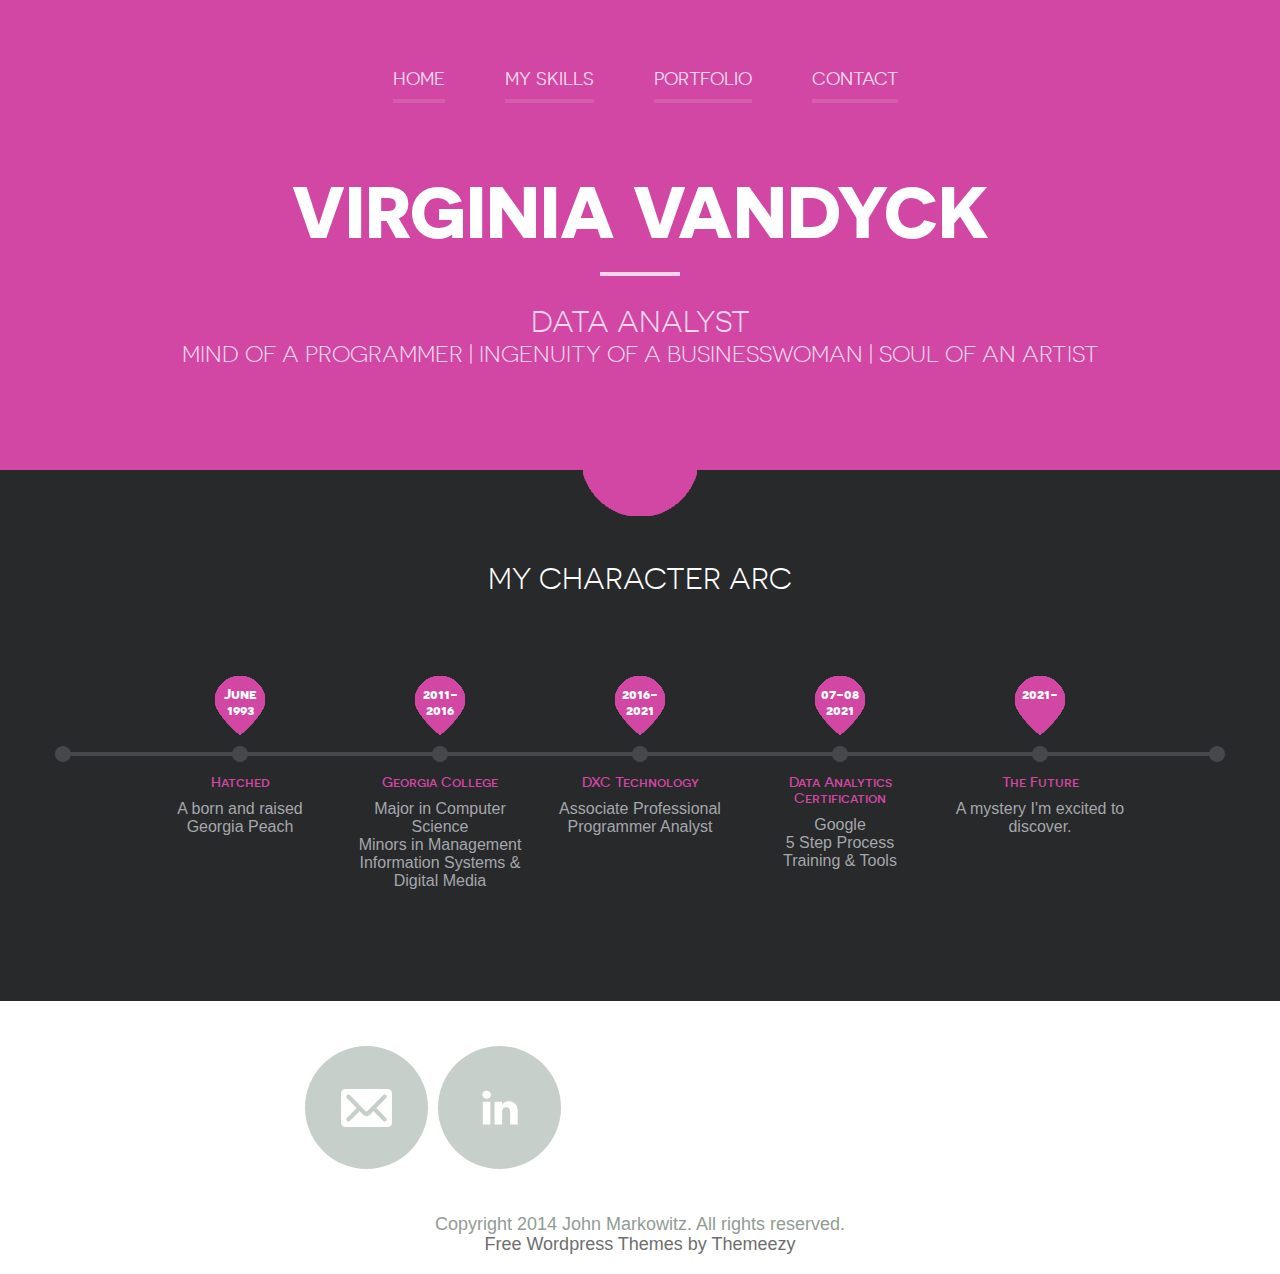
<file: index.html>
<!DOCTYPE html>
<!--[if lte IE 8]> <html class="oldie" lang="en"> <![endif]-->
<!--[if IE 9]> <html class="ie9" lang="en"> <![endif]-->
<!--[if gt IE 9]><!--> <html lang="en"> <!--<![endif]-->
<head>
	<meta charset="utf-8">
	<meta name="viewport" content="width=device-width, initial-scale=1, maximum-scale=1, minimum-scale=1, user-scalable=no">
	<meta http-equiv="X-UA-Compatible" content="IE=edge,chrome=1">
	<meta name="format-detection" content="telephone=no">
	<title>Virginia VanDyck</title>
	<link rel="stylesheet" href="js/fancybox/jquery.fancybox.css" type="text/css" media="screen" />
	<link rel="stylesheet" href="css/all.css" />
	<link rel="stylesheet" href="css/screen.css" />
	<!--[if lt IE 9]>
		<script src="http://html5shiv.googlecode.com/svn/trunk/html5.js"></script>
	<![endif]-->
</head>
<body>
	<div id="wrapper">
		<div class="wrapper-holder">
			<header id="header">
				<a class="menu_trigger" href="#">menu</a>
					<nav id="nav">
						<ul>
							<li><a class="active" href="index.html">Home</a></li>
							<li><a href="myskills.html">My skills</a></li>
							<li><a href="portfolio.html">Portfolio</a></li>
							<li><a href="contact.html">Contact</a></li>
						</ul>
					</nav>
				<h1 class="logo">Virginia VanDyck</h1>
				<h2 class="slogan">Data Analyst</br>
					<p style="font-size:23px">Mind of a programmer | Ingenuity of a businesswoman | Soul of an artist</p></h2>
			</header>
		</div>
		<div class="wrapper-holder grey">
			<section id="main">
				<h2>My Character Arc</h2>
				<div class="box_timeline_holder">
					<div class="box_timeline">
						<ul>
							<li>
								<div class="date">
									<span>June</br>1993</span>
								</div>
								<h3>Hatched</h3>
								<p>A born and raised Georgia Peach</p>
							</li>
							<li>
								<div class="date">
									<span>2011-</br>2016</span>
								</div>
								<h3>Georgia College</h3>
								<p>Major in Computer Science</br>Minors in Management Information Systems & Digital Media</p>
							</li>
							<li>
								<div class="date">
									<span>2016-</br>2021</span>
								</div>
								<h3>DXC Technology</h3>
								<p>Associate Professional Programmer Analyst</p>
							</li>
							<li>
								<div class="date">
									<span>07-08</br>2021</span>
								</div>
								<h3>Data Analytics Certification</h3>
								<p>Google</br>5 Step Process</br>Training & Tools</p>
							</li>
							<li>
								<div class="date">
									<span>2021-</span>
								</div>
								<h3>The Future</h3>
								<p>A mystery I'm excited to discover.</p>
							</li>
						</ul>
					</div>
				</div>
			</section>
		</div>
		<footer id="footer">
			<div class="footer-content">
				<ul class="social">
					<li class="email"><a href="mailto:vrvandyck42@gmail.com">Email</a></li>
					<li class="linkedin"><a href="https://www.linkedin.com/in/vrvandyck/">LinkedIn</a></li>
				</ul>
				<p class="copy">Copyright 2014 John Markowitz. All rights reserved.</p>
				<p class="copy"><a target="_blank" href="http://www.themezy.com">Free Wordpress Themes by Themeezy</a></p>
			</div>
		</footer>	
	</div>
	<script src="http://code.jquery.com/jquery-1.11.1.min.js"></script>
	<script src="js/isotope.pkgd.min.js"></script>
	<script src="js/cells-by-row.js"></script>
	<script type="text/javascript" src="js/fancybox/jquery.fancybox.pack.js"></script>
	<script type="text/javascript" src="js/main.js"></script>
</body>
</html>
</file>
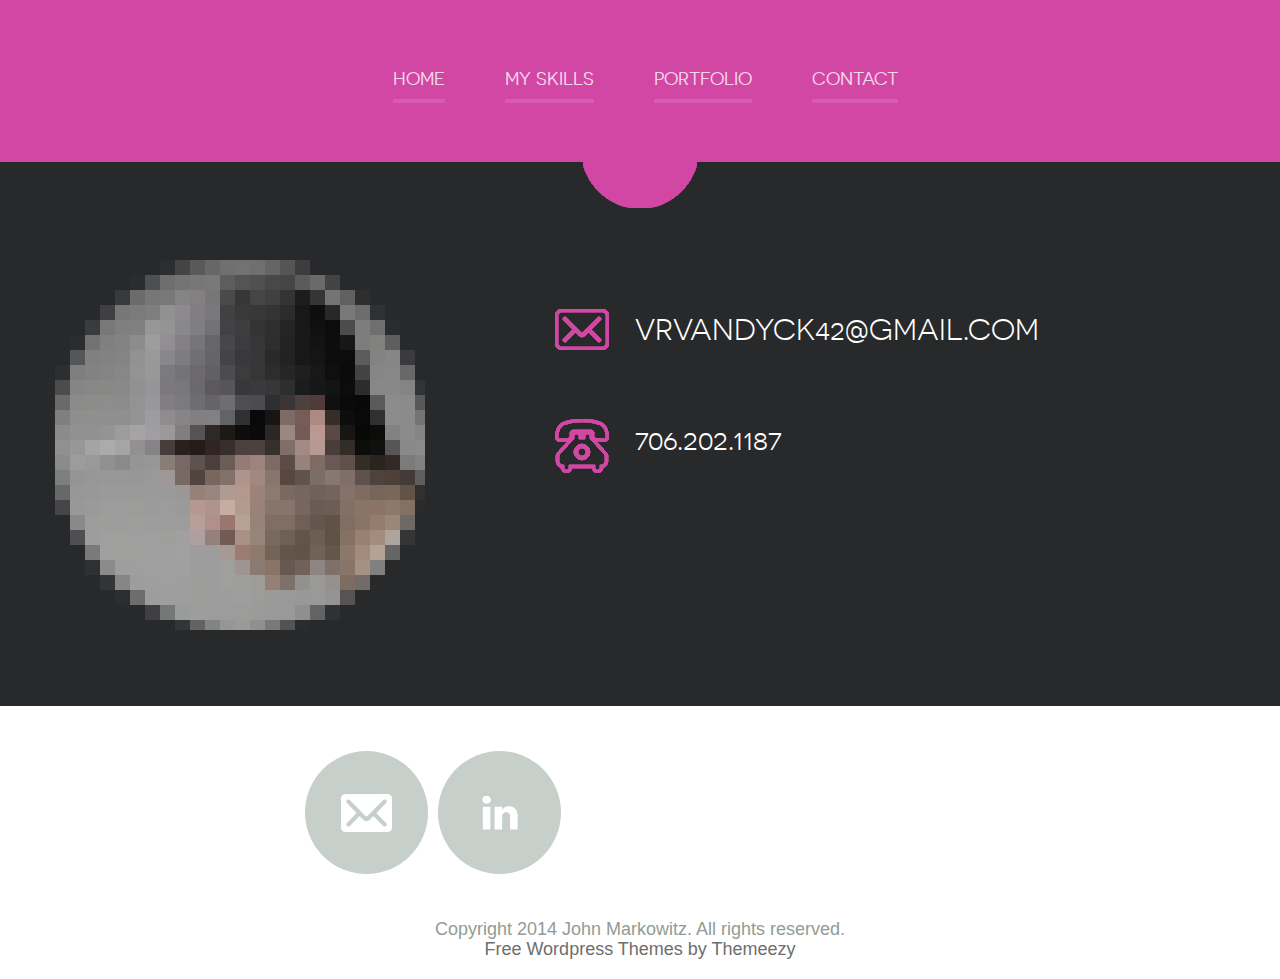
<file: contact.html>
<!DOCTYPE html>
<!--[if lte IE 8]> <html class="oldie" lang="en"> <![endif]-->
<!--[if IE 9]> <html class="ie9" lang="en"> <![endif]-->
<!--[if gt IE 9]><!--> <html lang="en"> <!--<![endif]-->
<head>
	<meta charset="utf-8">
	<meta name="viewport" content="width=device-width, initial-scale=1, maximum-scale=1, minimum-scale=1, user-scalable=no">
	<meta http-equiv="X-UA-Compatible" content="IE=edge,chrome=1">
	<meta name="format-detection" content="telephone=no">
	<title>Virginia VanDyck</title>
	<link rel="stylesheet" href="js/fancybox/jquery.fancybox.css" type="text/css" media="screen" />
	<link rel="stylesheet" href="css/all.css" />
	<link rel="stylesheet" href="css/screen.css" />
	<!--[if lt IE 9]>
		<script src="http://html5shiv.googlecode.com/svn/trunk/html5.js"></script>
	<![endif]-->
</head>
<body>
	<div id="wrapper" class="portfolio">
		<div class="wrapper-holder">
			<header id="header">
				<a class="menu_trigger" href="#">menu</a>
					<nav id="nav">
						<ul>
							<li><a href="index.html">Home</a></li>
							<li><a href="myskills.html">My skills</a></li>
							<li><a href="portfolio.html">Portfolio</a></li>
							<li><a class="active" href="contact.html">Contact</a></li>
						</ul>
					</nav>
			</header>
		</div>
		<div class="wrapper-holder grey">
			<section id="main">
				<div class="images_holder"><img src="images/pic_08.png" alt=""></div>
				<div class="box_contact">
					<span class="email">vrvandyck42@gmail.com</span>
					<span class="phone">706.202.1187</span>
				</div>
				<div class="clear"></div>
			</section>
		</div>
		<footer id="footer">
			<div class="footer-content">
				<ul class="social">
					<li class="email"><a href="mailto:vrvandyck42@gmail.com">Email</a></li>
					<li class="linkedin"><a href="https://www.linkedin.com/in/vrvandyck/">LinkedIn</a></li>
				</ul>
				<p class="copy">Copyright 2014 John Markowitz. All rights reserved.</p>
				<p class="copy"><a target="_blank" href="http://www.themezy.com">Free Wordpress Themes by Themeezy</a></p>
			</div>
		</footer>	
	</div>
	<script src="http://code.jquery.com/jquery-1.11.1.min.js"></script>
	<script src="js/isotope.pkgd.min.js"></script>
	<script src="js/cells-by-row.js"></script>
	<script type="text/javascript" src="js/fancybox/jquery.fancybox.pack.js"></script>
	<script type="text/javascript" src="js/main.js"></script>
</body>
</html>
</file>
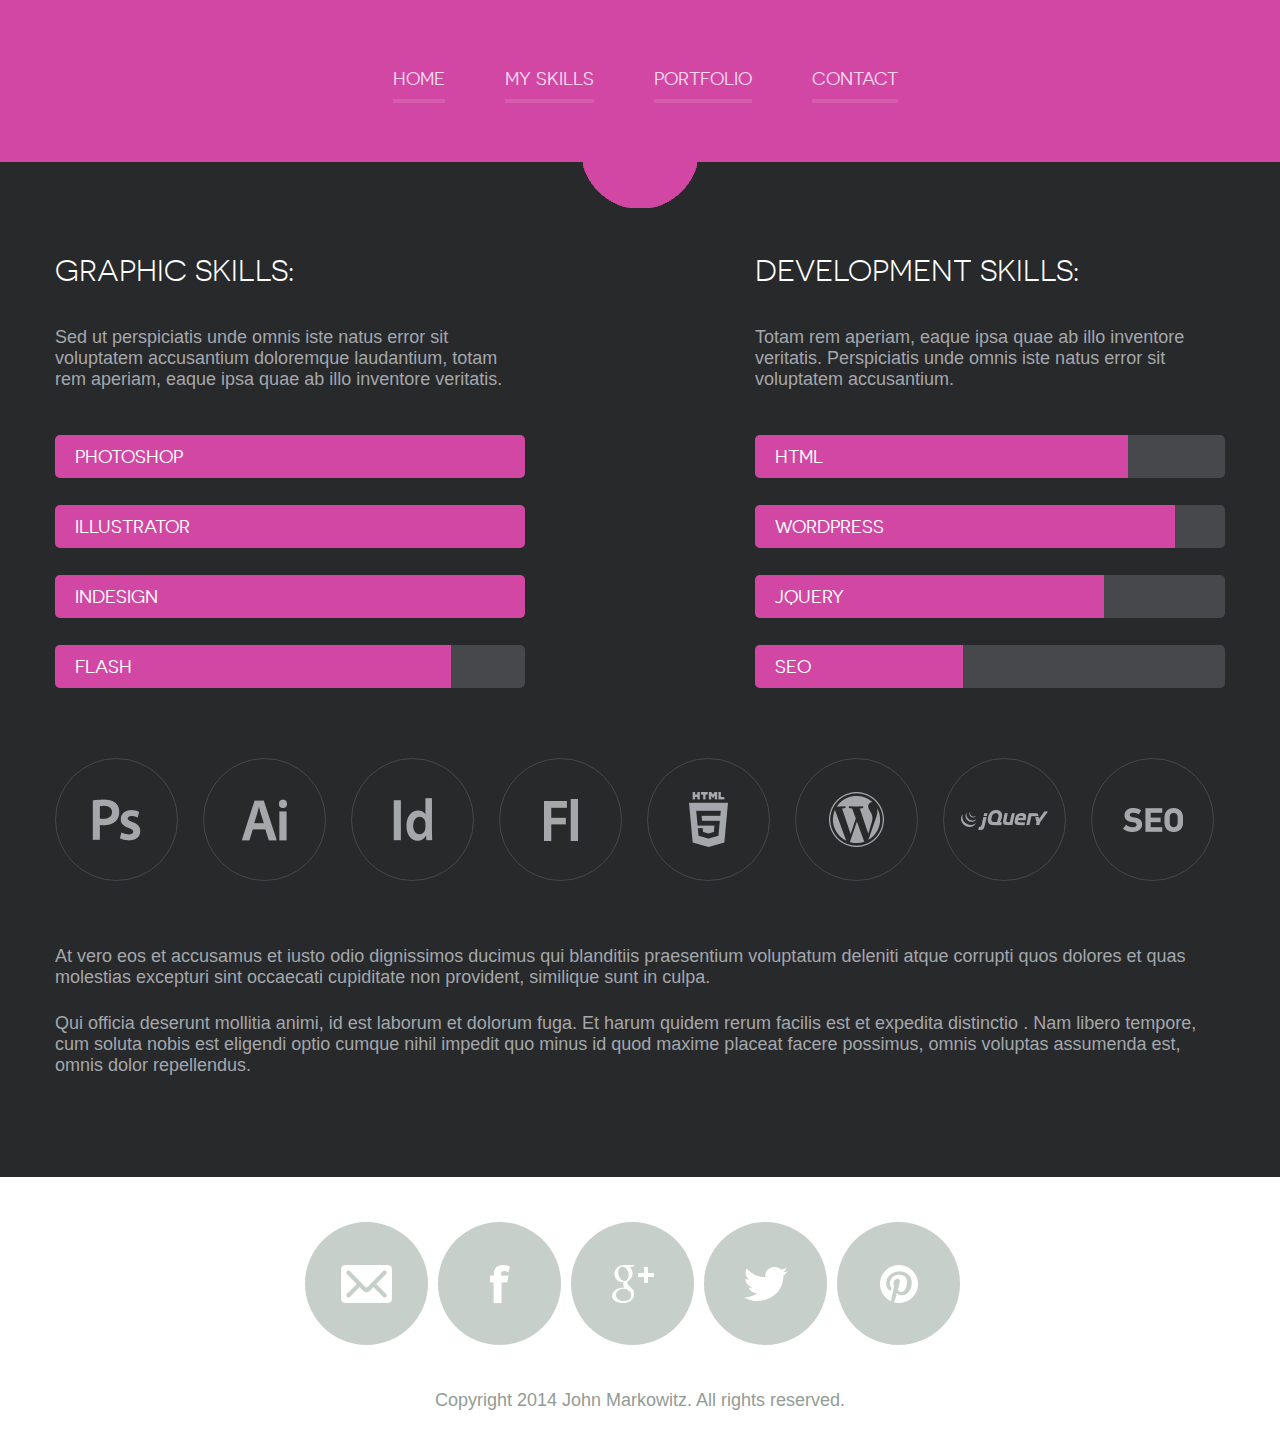
<file: myskills.html>
<!DOCTYPE html>
<!--[if lte IE 8]> <html class="oldie" lang="en"> <![endif]-->
<!--[if IE 9]> <html class="ie9" lang="en"> <![endif]-->
<!--[if gt IE 9]><!--> <html lang="en"> <!--<![endif]-->
<head>
	<meta charset="utf-8">
	<meta name="viewport" content="width=device-width, initial-scale=1, maximum-scale=1, minimum-scale=1, user-scalable=no">
	<meta http-equiv="X-UA-Compatible" content="IE=edge,chrome=1">
	<meta name="format-detection" content="telephone=no">
	<title>John Markowitz</title>
	<link rel="stylesheet" href="js/fancybox/jquery.fancybox.css" type="text/css" media="screen" />
	<link rel="stylesheet" href="css/all.css" />
	<link rel="stylesheet" href="css/screen.css" />
	<!--[if lt IE 9]>
		<script src="http://html5shiv.googlecode.com/svn/trunk/html5.js"></script>
	<![endif]-->
</head>
<body>
	<div id="wrapper" class="inner">
		<div class="wrapper-holder">
			<header id="header">
				<a class="menu_trigger" href="#">menu</a>
					<nav id="nav">
						<ul>
							<li><a href="index.html">Home</a></li>
							<li><a class="active" href="myskills.html">My skills</a></li>
							<li><a href="Portfolio.html">Portfolio</a></li>
							<li><a href="Contact.html">Contact</a></li>
						</ul>
					</nav>
			</header>
		</div>
		<div class="wrapper-holder grey">
			<section id="main">
				<div class="skills_holder">
					<div class="column">
						<h2>Graphic skills:</h2>
						<p>Sed ut perspiciatis unde omnis iste natus error sit voluptatem accusantium doloremque laudantium, totam rem aperiam, eaque ipsa quae ab illo inventore veritatis.</p>
						<ul class="progress">
							<li><span class="photoshop">Photoshop</span></li>
							<li><span class="illustrator">Illustrator</span></li>
							<li><span class="indesign">InDesign</span></li>
							<li><span class="flash">Flash</span></li>
						</ul>
					</div>
					<div class="column column-add">
						<h2>Development  skills:</h2>
						<p>Totam rem aperiam, eaque ipsa quae ab illo inventore veritatis. Perspiciatis unde omnis iste natus error sit voluptatem accusantium.</p>
						<ul class="progress">
							<li><span class="html">html</span></li>
							<li><span class="wordpress">Wordpress</span></li>
							<li><span class="jquery">jQuery</span></li>
							<li><span class="seo">SEO</span></li>
						</ul>
					</div>
				</div>
				<ul class="plagin_list">
					<li class="li_1"><a href="#">ps</a></li>
					<li class="li_2"><a href="#">ai</a></li>
					<li class="li_3"><a href="#">ld</a></li>
					<li class="li_4"><a href="#">fl</a></li>
					<li class="li_5"><a href="#">html</a></li>
					<li class="li_6"><a href="#">wp</a></li>
					<li class="li_7"><a href="#">jq</a></li>
					<li class="li_8"><a href="#">seo</a></li>
				</ul>
				<ul class="plagin_list none">
					<li class="li_1"><a href="#">ps</a></li>
					<li class="li_2"><a href="#">ai</a></li>
					<li class="li_3"><a href="#">ld</a></li>
					<li class="li_4"><a href="#">fl</a></li>
				</ul>
				<ul class="plagin_list none">
					<li class="li_5"><a href="#">html</a></li>
					<li class="li_6"><a href="#">wp</a></li>
					<li class="li_7"><a href="#">jq</a></li>
					<li class="li_8"><a href="#">seo</a></li>
				</ul>
				<p>At vero eos et accusamus et iusto odio dignissimos ducimus qui blanditiis praesentium voluptatum deleniti atque corrupti quos dolores et quas molestias excepturi sint occaecati cupiditate non provident, similique sunt in culpa.</p>
				<p>Qui officia deserunt mollitia animi, id est laborum et dolorum fuga. <span>Et harum quidem rerum facilis est et expedita distinctio</span> . Nam libero tempore, cum soluta nobis est eligendi optio cumque nihil impedit quo minus id quod maxime placeat facere possimus, omnis voluptas assumenda est, omnis dolor repellendus.</p>
			</section>
		</div>
		<footer id="footer">
			<div class="footer-content">
				<ul class="social">
					<li class="email"><a href="#">Email</a></li>
					<li class="facebook"><a href="#">Facebook</a></li>
					<li class="google"><a href="#">Google+</a></li>
					<li class="twitter"><a href="#">Twitter</a></li>
					<li class="pinterest"><a href="#">Pinterest</a></li>
				</ul>
				<p class="copy">Copyright 2014 John Markowitz. All rights reserved.</p>
			</div>
		</footer>	
	</div>
	<script src="http://code.jquery.com/jquery-1.11.1.min.js"></script>
	<script src="js/isotope.pkgd.min.js"></script>
	<script src="js/cells-by-row.js"></script>
	<script type="text/javascript" src="js/fancybox/jquery.fancybox.pack.js"></script>
	<script type="text/javascript" src="js/main.js"></script>
</body>
</html>
</file>
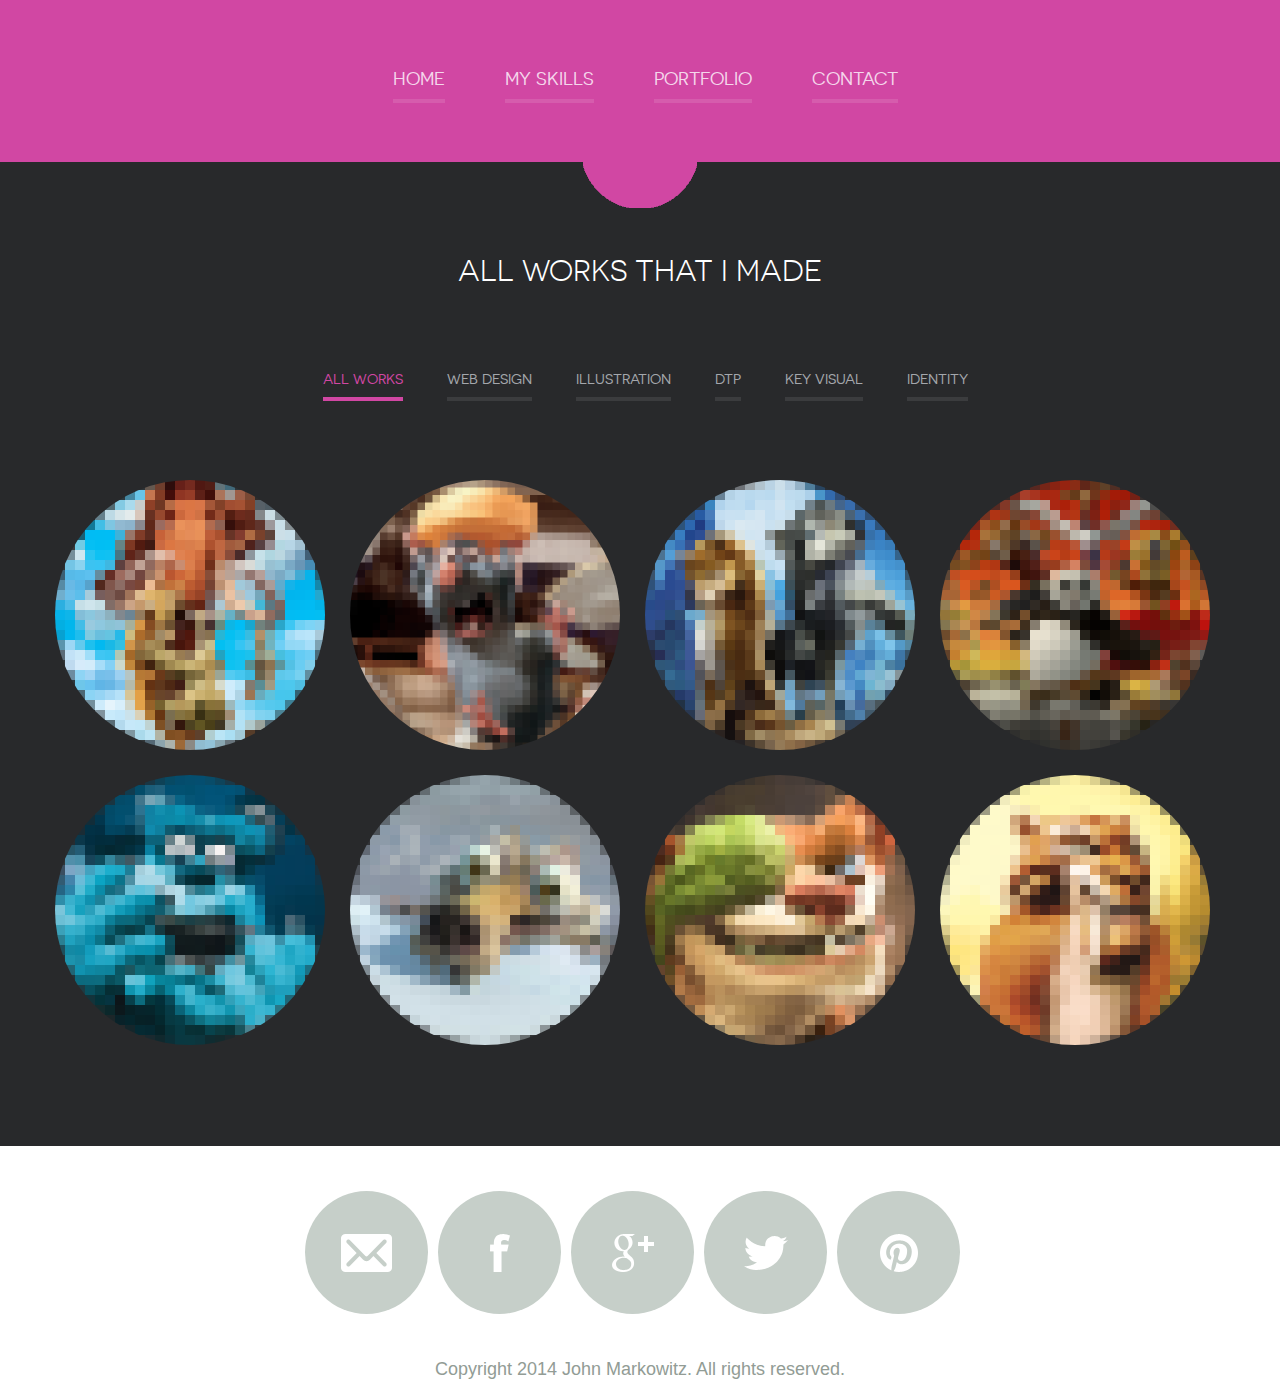
<file: portfolio.html>
<!DOCTYPE html>
<!--[if lte IE 8]> <html class="oldie" lang="en"> <![endif]-->
<!--[if IE 9]> <html class="ie9" lang="en"> <![endif]-->
<!--[if gt IE 9]><!--> <html lang="en"> <!--<![endif]-->
<head>
	<meta charset="utf-8">
	<meta name="viewport" content="width=device-width, initial-scale=1, maximum-scale=1, minimum-scale=1, user-scalable=no">
	<meta http-equiv="X-UA-Compatible" content="IE=edge,chrome=1">
	<meta name="format-detection" content="telephone=no">
	<title>John Markowitz</title>
<!-- add fancybox.css -->
	<link rel="stylesheet" href="js/fancybox/jquery.fancybox.css" type="text/css" media="screen" />
	<link rel="stylesheet" href="css/all.css" />
	<link rel="stylesheet" href="css/screen.css" />
	<!--[if lt IE 9]>
		<script src="http://html5shiv.googlecode.com/svn/trunk/html5.js"></script>
	<![endif]-->
</head>
<body>
	<div id="wrapper" class="portfolio">
		<div class="wrapper-holder">
			<header id="header">
				<a class="menu_trigger" href="#">menu</a>
					<nav id="nav">
						<ul>
							<li><a href="index.html">Home</a></li>
							<li><a href="myskills.html">My skills</a></li>
							<li><a class="active" href="Portfolio.html">Portfolio</a></li>
							<li><a href="Contact.html">Contact</a></li>
						</ul>
					</nav>
			</header>
		</div>
		<div class="wrapper-holder grey">
			<section id="main">
				<h2>All works that I made</h2>
				<ul id="filters" class="sub_nav">
					<li class="active" data-filter="*">All works</li>
					<li data-filter=".web">Web design</li>
					<li data-filter=".illustration">Illustration</li>
					<li data-filter=".dtp">DTP</li>
					<li data-filter=".key">Key Visual</li>
					<li data-filter=".identity">Identity</li>
				</ul>
				<ul id="container" class="item-list">
					<li class="item web key" >
						<div class="image ">
							<img src="images/pic_01.png"  alt="" />
							<div class="hover">
								<a class="fancybox" rel="gallery1" href="#portfolio_1">
									<div class="item-content">
										<h4>voluptas assumenda</h4>
										<p>Sepe eveniet ut et voluptates repudiandae sint et molestiae non recusandae</p>
									</div>
								</a>
							</div>
						</div>
					</li>
					<li class="item illustration identity">
						<div class="image">
							<img src="images/pic_1_1.png"  alt="" />
							<div class="hover">
								<a class="fancybox" rel="gallery1" href="#portfolio_2">
									<div class="item-content">
										<h4>voluptas assumenda</h4>
										<p>Sepe eveniet ut et voluptates repudiandae sint et molestiae non recusandae</p>
									</div>
									</a>
							</div>
						</div>
					</li>
					<li class="item web dtp">
						<div class="image">
							<img src="images/pic_02.png"  alt="" />
							<div class="hover">
								<a class="fancybox" rel="gallery1" href="#portfolio_3">
									<div class="item-content">
										<h4>voluptas assumenda</h4>
										<p>Sepe eveniet ut et voluptates repudiandae sint et molestiae non recusandae</p>
									</div>
								</a>
							</div>
						</div>
					</li>
					<li class="item illustration key">
						<div class="image">
							<img src="images/pic_03.png"  alt="" />
							<div class="hover">
								<a class="fancybox" rel="gallery1" href="#portfolio_4">
									<div class="item-content">
										<h4>voluptas assumenda</h4>
										<p>Sepe eveniet ut et voluptates repudiandae sint et molestiae non recusandae</p>
									</div>
								</a>
							</div>
						</div>
					</li>
					<li class="item web identity">
						<div class="image">
							<img src="images/pic_04.png"  alt="" />
							<div class="hover">
								<a class="fancybox" rel="gallery1" href="#portfolio_5">
									<div class="item-content">
										<h4>voluptas assumenda</h4>
										<p>Sepe eveniet ut et voluptates repudiandae sint et molestiae non recusandae</p>
									</div>
								</a>
							</div>
						</div>
					</li>
					<li class="item dtp identity">
						<div class="image">
							<img src="images/pic_05.png"  alt="" />
							<div class="hover">
								<a class="fancybox" rel="gallery1" href="#portfolio_6">
									<div class="item-content">
										<h4>voluptas assumenda</h4>
										<p>Sepe eveniet ut et voluptates repudiandae sint et molestiae non recusandae</p>
									</div>
								</a>
							</div>
						</div>
					</li>
					<li class="item dtp key">
						<div class="image">
							<img src="images/pic_06.png"  alt="" />
							<div class="hover">
								<a class="fancybox" rel="gallery1" href="#portfolio_7">
									<div class="item-content">
										<h4>voluptas assumenda</h4>
										<p>Sepe eveniet ut et voluptates repudiandae sint et molestiae non recusandae</p>
									</div>
								</a>
							</div>
						</div>
					</li>
					<li class="item web identity">
						<div class="image">
							<img src="images/pic_07.png"  alt="" />
							<div class="hover">
								<a class="fancybox" rel="gallery1" href="#portfolio_8">
									<div class="item-content">
										<h4>voluptas assumenda</h4>
										<p>Sepe eveniet ut et voluptates repudiandae sint et molestiae non recusandae</p>
									</div>
								</a>
							</div>
						</div>
					</li>
				</ul>
			</section>
		</div>
		<footer id="footer">
			<div class="footer-content">
				<ul class="social">
					<li class="email"><a href="#">Email</a></li>
					<li class="facebook"><a href="#">Facebook</a></li>
					<li class="google"><a href="#">Google+</a></li>
					<li class="twitter"><a href="#">Twitter</a></li>
					<li class="pinterest"><a href="#">Pinterest</a></li>
				</ul>
				<p class="copy">Copyright 2014 John Markowitz. All rights reserved.</p>
			</div>
		</footer>	
	</div>
	<div style="display:none;">
		<div id="portfolio_1" class="popup_portfolio">
			<img src="images/img_pf02.jpg"  alt="" />
			<h3>Title of the work</h3>
			<time datetime="2014-06-20">Made: 06/20/14</time>
			<p>Sed ut perspiciatis unde omnis iste natus error sit voluptatem accusantium doloremque laudantium, totam rem aperiam, eaque ipsa quae ab illo inventore veritatis et quasi architecto beatae vitae dicta sunt explicabo. Nemo enim ipsam voluptatem quia voluptas sit aspernatur aut odit aut fugit, sed quia consequuntur magni dolores eos qui ratione voluptatem sequi nesciunt. Neque porro quisquam est, qui dolorem ipsum quia dolor sit amet, consectetur, adipisci velit, sed quia non numquam eius modi tempora incidunt ut labore et dolore magnam aliquam quaerat voluptatem.</p>
		</div>
		<div id="portfolio_2" class="popup_portfolio">
			<img src="images/img_pf02.jpg"  alt="" />
			<h3>Title of the work</h3>
			<time datetime="2014-06-20">Made: 06/20/14</time>
			<p>Sed ut perspiciatis unde omnis iste natus error sit voluptatem accusantium doloremque laudantium, totam rem aperiam, eaque ipsa quae ab illo inventore veritatis et quasi architecto beatae vitae dicta sunt explicabo. Nemo enim ipsam voluptatem quia voluptas sit aspernatur aut odit aut fugit, sed quia consequuntur magni dolores eos qui ratione voluptatem sequi nesciunt. Neque porro quisquam est, qui dolorem ipsum quia dolor sit amet, consectetur, adipisci velit, sed quia non numquam eius modi tempora incidunt ut labore et dolore magnam aliquam quaerat voluptatem.</p>
		</div>
		<div id="portfolio_3" class="popup_portfolio">
			<img src="images/img_pf02.jpg"  alt="" />
			<h3>Title of the work 3</h3>
			<time datetime="2014-06-20">Made: 06/20/14</time>
			<p>Sed ut perspiciatis unde omnis iste natus error sit voluptatem accusantium doloremque laudantium, totam rem aperiam, eaque ipsa quae ab illo inventore veritatis et quasi architecto beatae vitae dicta sunt explicabo. Nemo enim ipsam voluptatem quia voluptas sit aspernatur aut odit aut fugit, sed quia consequuntur magni dolores eos qui ratione voluptatem sequi nesciunt. Neque porro quisquam est, qui dolorem ipsum quia dolor sit amet, consectetur, adipisci velit, sed quia non numquam eius modi tempora incidunt ut labore et dolore magnam aliquam quaerat voluptatem.</p>
		</div>
		<div id="portfolio_4" class="popup_portfolio">
			<img src="images/img_pf02.jpg"  alt="" />
			<h3>Title of the work 4</h3>
			<time datetime="2014-06-20">Made: 06/20/14</time>
			<p>Sed ut perspiciatis unde omnis iste natus error sit voluptatem accusantium doloremque laudantium, totam rem aperiam, eaque ipsa quae ab illo inventore veritatis et quasi architecto beatae vitae dicta sunt explicabo. Nemo enim ipsam voluptatem quia voluptas sit aspernatur aut odit aut fugit, sed quia consequuntur magni dolores eos qui ratione voluptatem sequi nesciunt. Neque porro quisquam est, qui dolorem ipsum quia dolor sit amet, consectetur, adipisci velit, sed quia non numquam eius modi tempora incidunt ut labore et dolore magnam aliquam quaerat voluptatem.</p>
		</div>
		<div id="portfolio_5" class="popup_portfolio">
			<img src="images/img_pf02.jpg"  alt="" />
			<h3>Title of the work 5</h3>
			<time datetime="2014-06-20">Made: 06/20/14</time>
			<p>Sed ut perspiciatis unde omnis iste natus error sit voluptatem accusantium doloremque laudantium, totam rem aperiam, eaque ipsa quae ab illo inventore veritatis et quasi architecto beatae vitae dicta sunt explicabo. Nemo enim ipsam voluptatem quia voluptas sit aspernatur aut odit aut fugit, sed quia consequuntur magni dolores eos qui ratione voluptatem sequi nesciunt. Neque porro quisquam est, qui dolorem ipsum quia dolor sit amet, consectetur, adipisci velit, sed quia non numquam eius modi tempora incidunt ut labore et dolore magnam aliquam quaerat voluptatem.</p>
		</div>
		<div id="portfolio_6" class="popup_portfolio">
			<img src="images/img_pf02.jpg"  alt="" />
			<h3>Title of the work 6</h3>
			<time datetime="2014-06-20">Made: 06/20/14</time>
			<p>Sed ut perspiciatis unde omnis iste natus error sit voluptatem accusantium doloremque laudantium, totam rem aperiam, eaque ipsa quae ab illo inventore veritatis et quasi architecto beatae vitae dicta sunt explicabo. Nemo enim ipsam voluptatem quia voluptas sit aspernatur aut odit aut fugit, sed quia consequuntur magni dolores eos qui ratione voluptatem sequi nesciunt. Neque porro quisquam est, qui dolorem ipsum quia dolor sit amet, consectetur, adipisci velit, sed quia non numquam eius modi tempora incidunt ut labore et dolore magnam aliquam quaerat voluptatem.</p>
		</div>
		<div id="portfolio_7" class="popup_portfolio">
			<img src="images/img_pf02.jpg"  alt="" />
			<h3>Title of the work 7</h3>
			<time datetime="2014-06-20">Made: 06/20/14</time>
			<p>Sed ut perspiciatis unde omnis iste natus error sit voluptatem accusantium doloremque laudantium, totam rem aperiam, eaque ipsa quae ab illo inventore veritatis et quasi architecto beatae vitae dicta sunt explicabo. Nemo enim ipsam voluptatem quia voluptas sit aspernatur aut odit aut fugit, sed quia consequuntur magni dolores eos qui ratione voluptatem sequi nesciunt. Neque porro quisquam est, qui dolorem ipsum quia dolor sit amet, consectetur, adipisci velit, sed quia non numquam eius modi tempora incidunt ut labore et dolore magnam aliquam quaerat voluptatem.</p>
		</div>
		<div id="portfolio_8" class="popup_portfolio">
			<img src="images/img_pf02.jpg"  alt="" />
			<h3>Title of the work 8</h3>
			<time datetime="2014-06-20">Made: 06/20/14</time>
			<p>Sed ut perspiciatis unde omnis iste natus error sit voluptatem accusantium doloremque laudantium, totam rem aperiam, eaque ipsa quae ab illo inventore veritatis et quasi architecto beatae vitae dicta sunt explicabo. Nemo enim ipsam voluptatem quia voluptas sit aspernatur aut odit aut fugit, sed quia consequuntur magni dolores eos qui ratione voluptatem sequi nesciunt. Neque porro quisquam est, qui dolorem ipsum quia dolor sit amet, consectetur, adipisci velit, sed quia non numquam eius modi tempora incidunt ut labore et dolore magnam aliquam quaerat voluptatem.</p>
		</div>
	</div>
	<script src="http://code.jquery.com/jquery-1.11.1.min.js"></script>
	<script src="js/isotope.pkgd.min.js"></script>
	<script src="js/cells-by-row.js"></script>
	<script type="text/javascript" src="js/fancybox/jquery.fancybox.pack.js"></script>
	<script type="text/javascript" src="js/main.js"></script>
</body>
</html>
</file>
<file: css/all.css>
@font-face {
    font-family: 'novecentosanswide';
    src: url('../fonts/novecentosanswide-normal-webfont.eot');
    src: url('../fonts/novecentosanswide-normal-webfont.eot?#iefix') format('embedded-opentype'),
         url('../fonts/novecentosanswide-normal-webfont.woff') format('woff'),
         url('../fonts/novecentosanswide-normal-webfont.ttf') format('truetype'),
         url('../fonts/novecentosanswide-normal-webfont.svg#novecento_sans_widenormal') format('svg');
    font-weight: normal;
    font-style: normal;
}
@font-face {
    font-family: 'novecentosanswide';
    src: url('../fonts/novecentosanswide-bold-webfont.eot');
    src: url('../fonts/novecentosanswide-bold-webfont.eot?#iefix') format('embedded-opentype'),
         url('../fonts/novecentosanswide-bold-webfont.woff') format('woff'),
         url('../fonts/novecentosanswide-bold-webfont.ttf') format('truetype'),
         url('../fonts/novecentosanswide-bold-webfont.svg#novecentosanswidebold') format('svg');
    font-weight: bold;
    font-style: normal;
}
@font-face {
    font-family: 'novecento_sans_widebook';
    src: url('../fonts/novecentosanswide-book-webfont.eot');
    src: url('../fonts/novecentosanswide-book-webfont.eot?#iefix') format('embedded-opentype'),
         url('../fonts/novecentosanswide-book-webfont.woff') format('woff'),
         url('../fonts/novecentosanswide-book-webfont.ttf') format('truetype'),
         url('../fonts/novecentosanswide-book-webfont.svg#novecento_sans_widebook') format('svg');
    font-weight: normal;
    font-style: normal;
}
@font-face {
    font-family: 'novecento_sans_widemedium';
    src: url('../fonts/novecentosanswide-medium-webfont.eot');
    src: url('../fonts/novecentosanswide-medium-webfont.eot?#iefix') format('embedded-opentype'),
         url('../fonts/novecentosanswide-medium-webfont.woff') format('woff'),
         url('../fonts/novecentosanswide-medium-webfont.ttf') format('truetype'),
         url('../fonts/novecentosanswide-medium-webfont.svg#novecento_sans_widemedium') format('svg');
    font-weight: normal;
    font-style: normal;
}
html, body, div, span, applet, object, iframe,
h1, h2, h3, h4, h5, h6, p, blockquote, pre,
a, abbr, acronym, address, big, cite, code,
del, dfn, em, img, ins, kbd, q, s, samp,
small, strike, sub, sup, tt, var,
b, u, i, center,
dl, dt, dd, ol, ul, li,
fieldset, form, label, legend,
table, caption, tbody, tfoot, thead, tr, th, td,
article, aside, canvas, details, figcaption, figure, 
footer, header, hgroup, menu, nav, section, summary,
time, mark, audio, video {
	margin: 0;
	padding: 0;
	border: 0;
	font-size: 100%;
	font: inherit;
	vertical-align: baseline;
}

article, aside, details, figcaption, figure, 
footer, header, hgroup, menu, nav, section {
	display: block;
}

img {
	vertical-align: middle;
}

ol, ul {
	list-style: none;
}

blockquote, q {
	quotes: none;
}

blockquote:before, blockquote:after,
q:before, q:after {
	content: '';
	content: none;
}

table {
	border-collapse: collapse;
	border-spacing: 0;
}

a[href], label[for], select, 
input[type=checkbox], input[type=radio] {
	cursor: pointer;
}

button, input[type=button], input[type=image], 
input[type=reset], input[type=submit] {
	padding: 0;
	overflow: visible;
	cursor: pointer;
}
input[type=text], input[type=email], input[type=reset], input[type=button], input[type=submit], button{
	-webkit-appearance: none;
	-webkit-border-radius: 0;
}
input[type=url], input[type=password], input[type=text], input[type=email], input[type=reset], input[type=button], input[type=submit], button, textarea{
     -webkit-appearance: none;
     -webkit-border-radius: 0;
     box-sizing: border-box;-webkit-box-sizing: border-box; -moz-box-sizing: border-box;
}

button::-moz-focus-inner, 
input[type=button]::-moz-focus-inner, 
input[type=image]::-moz-focus-inner, 
input[type=reset]::-moz-focus-inner, 
input[type=submit]::-moz-focus-inner {
	border: 0;
}


body,
html {height: 100%;}
body{
	margin:0;
	color:#a4a7ac;
	font:18px Arial, Helvetica, sans-serif;
	-webkit-text-size-adjust: none; 
}
img{border-style:none; vertical-align: top;}
a{text-decoration:none; color:#6e6e6e;}
a:hover{text-decoration:underline;}
#wrapper{
	width:100%;
	height: 100%;
	display:table;
}
.wrapper-holder {
	width:100%;
    display:table-row;
    background: #d147a3;
}
.wrapper-holder.grey{background: #28292b;}
#header {
	max-width: 1170px;
	margin: 0 auto;
	padding: 69px 0 50px;
	position:relative;
}
.menu_trigger{
	width: 31px;
	height: 31px;
	right:0;
	background: url(../images/btn_mobile_menu.png) no-repeat;
	text-indent: -9999em;
	display: none;
	top: 5px;
	position: absolute;
}
.logo {
	text-align:center;
	font-family: 'novecentosanswide';
	font-weight:bold;
	color: #fff;
	font-size: 72px;
	line-height: 74px;
	display: block;
	text-transform: uppercase;
	margin: 85px 0 23px;
}
#nav {
	position: relative;
	display: table;
	margin: 0 auto 22px;
	padding: 0 0 0 10px;
}
#nav ul {
	text-align: center;
}
#nav ul li {
	float: left;
	padding: 0 0 0 60px;
}
#nav ul li:first-child{padding: 0;}
#nav ul a {
	color: #f5d6eb;
	font-size: 18px;
	line-height: 20px;
	text-transform: uppercase;
	padding: 0 0 10px;
	border-bottom: 4px solid #d65cad;
	font-family: 'novecentosanswide';
	font-weight: normal;
}
#nav ul a:hover,#nav ul a.active{
	color: #fff;
	border-bottom: 4px solid #fff;
	text-decoration: none;
	-webkit-transition: all 0.5s ease-in-out;
-moz-transition: all 0.5s ease-in-out;
-o-transition: all 0.5s ease-in-out;
transition: all 0.5s ease-in-out;
}
h2.slogan{
	display: block;
	text-align: center;
	text-transform: uppercase;
	font-family: 'novecento_sans_widebook';
	font-size: 30px;
	line-height: 32px;
	color: #f5d6eb;
	padding: 34px 0 50px 0;
	background: url(../images/slogan_bg.gif) no-repeat 50% 0;
}
/*main
 */
#main{
	max-width: 1170px;
	margin: 0 auto;
	padding: 93px 0 76px;
	position:relative;
	background: url(../images/icon_header.png) no-repeat 50% 0;
}
#main h2{
	display: block;
	text-align: center;
	text-transform: uppercase;
	font-family: 'novecento_sans_widebook';
	font-size: 30px;
	line-height: 32px;
	color: #fff;
	margin: 0 0 81px;
}
.box_timeline_holder{
	background: url(../images/bg_timeline_l.png) no-repeat 0 70px;
	position: relative;
	padding: 0 0 0 100px;
	overflow: hidden;
}
.box_timeline{
	background: url(../images/bg_timeline_r.png) no-repeat 100% 70px;
	position: relative;
	padding: 0 100px 0 0;
	overflow: hidden;
}
.box_timeline ul{
	position: relative;
	background: url(../images/bg_ul.gif) repeat-x 0 76px;
	overflow: hidden;
}
.box_timeline ul li{
	float:left;
	width: 170px;
	margin: 0 0 0 30px;
	background: url(../images/bg_ul.gif) repeat-x 0 76px;
}
.box_timeline ul li:first-child{margin: 0;}
.box_timeline ul li .date{
	background: url(../images/bg_timeline_c.png) no-repeat 50% 0;
	height: 86px;
	width: 170px;
	margin: 0 auto 12px;
	overflow: hidden;
}
.box_timeline ul li .date span{
	font-family: 'novecentosanswide';
	font-weight:bold;
	color: #fff;
	font-size: 14px;
	line-height: 16px;
	display: block;
	text-align: center;
	padding: 10px 0 0 0;
}
.box_timeline h3{
	font-family: 'novecento_sans_widemedium';
	color: #d147a3;
	font-size: 14px;
	line-height: 16px;
	display: block;
	text-align: center;
	margin: 0 0 10px;
}
.box_timeline p{
	font-family: Arial, Helvetica, sans-serif;
	color: #a4a7ac;
	font-size: 16px;
	line-height: 18px;
	display: block;
	text-align: center;
	margin: 0 0 10px;
}
/*skills*/
#main .skills_holder h2{text-align: left;margin: 0 0 40px;}
.skills_holder{
	width: 100%;
	overflow: hidden;
	margin: 0 0 40px;
}
.skills_holder .column {
	width: 470px;
	float: left;
	margin: 0 10px 0 0;
}
.skills_holder .column.column-add {
	float: right;
	margin: 0;
}
.progress{
	overflow: hidden;
	width: 100%;
	margin: 20px 0 3px 0;
}
.progress li{
	overflow: hidden;
	height: 43px;
	line-height: 43px;
	background: #46484c;
	border-radius: 5px;
	behavior: url(css/PIE.htc);
	margin: 0 0 27px;
}
.progress li span{
	background: #d147a3;
	color: #fff;
	text-transform:uppercase;
	display: block;
	font-family: 'novecentosanswide';
	font-weight: normal;
	font-size: 18px;
	padding: 0 0 0 20px;
}
.progress li span.sql{width: 80%;}
.progress li span.excel{width: 90%;}
.progress li span.python{width: 20%;}
.progress li span.flash{width: 80%;}
.progress li span.html{width: 75%;}
.progress li span.wordpress{width: 85%;}
.progress li span.jquery{width: 70%;}
.progress li span.seo{width: 40%;}
.plagin_list{
	width: 100%;
	overflow: hidden;
	margin: 0 0 65px;
}
.plagin_list li{
	float:left;
	margin: 0 0 0 25px;
	border-radius: 50%;
	behavior: url(css/PIE.htc);
	text-indent: -9999px;
	background: #28292b;
	width: 121px;
	height: 121px;
	position:relative;
	display: inline-block;
	border: 1px solid #46484c;
}
.plagin_list li:first-child{margin: 0;}
.plagin_list li a{
	display: block;
	vertical-align: middle;
	height: 100%;
	position: relative;
}
.plagin_list li.li_1 a{background: url(../images/icon_ps.png) no-repeat 50% 50% ;}
.plagin_list li.li_2 a{background: url(../images/icon_ai.png) no-repeat 50% 50% ;}
.plagin_list li.li_3 a{background: url(../images/icon_ld.png) no-repeat 50% 50% ;}
.plagin_list li.li_4 a{background: url(../images/icon_fl.png) no-repeat 50% 50% ;}
.plagin_list li.li_5 a{background: url(../images/icon_html.png) no-repeat 50% 50% ;}
.plagin_list li.li_6 a{background: url(../images/icon_wp.png) no-repeat 50% 50% ;}
.plagin_list li.li_7 a{background: url(../images/icon_jq.png) no-repeat 50% 50% ;}
.plagin_list li.li_8 a{background: url(../images/icon_seo.png) no-repeat 50% 50% ;}
.wrapper-holder.grey p{padding: 0 0 25px;}
.plagin_list.none{display: none;}

/*portfolio*/
.sub_nav {
	position: relative;
	display: table;
	margin: 0 auto 79px;
	padding: 0 0 0 10px;
	text-align: center;
}
.sub_nav li {
	padding: 0 0 0 45px;
	display: inline-block;
}
/* .sub_nav li:first-child{padding: 0;} */
.sub_nav a {
	color: #a4a7ac;
	font-size: 14px;
	line-height: 16px;
	text-transform: uppercase;
	padding: 0 0 10px;
	border-bottom: 4px solid #3b3c3e;
	font-family: 'novecentosanswide';
	font-weight: normal;
}
.sub_nav a:hover,.sub_nav a.active{
	color: #d147a3;
	border-bottom: 4px solid #d147a3;
	text-decoration: none;
	-webkit-transition: all 0.5s ease-in-out;
-moz-transition: all 0.5s ease-in-out;
-o-transition: all 0.5s ease-in-out;
transition: all 0.5s ease-in-out;
}
/* begin add */
.sub_nav li {
	color: #a4a7ac;
	font-size: 14px;
	line-height: 16px;
	text-transform: uppercase;
	margin: 0 22px;
	padding: 0 0 10px;
	border-bottom: 4px solid #3b3c3e;
	font-family: 'novecentosanswide';
	font-weight: normal;
}
.sub_nav li:hover,.sub_nav .active {
	color: #d147a3;
	border-bottom: 4px solid #d147a3;
	text-decoration: none;
	cursor: pointer;
	-webkit-transition: all 0.5s ease-in-out;
	-moz-transition: all 0.5s ease-in-out;
	-o-transition: all 0.5s ease-in-out;
	transition: all 0.5s ease-in-out;
}
/* end add */
.item-list {
	overflow: hidden;
	text-align:center;
	margin: 0 0 0 -24px;
}
.item-list li {
	display:inline-block;
	margin: 0 0 25px 24px;
	vertical-align: top;
	font-size: 0;
}
.item {
	text-align: center;
	width: 270px;
	margin: 0 auto;
}
.item .image {
	position: relative;
}
.item .image img {
	max-width: 100%;
	height:auto;
	border-radius: 50%;
}
.item .hover {
	display: none;
	height: 100%;
    left: 0;
    position: absolute;
    top: 0;
    width: 100%;
    background: #d65cad;
	opacity: 0.9;
	border-radius: 50%;
	behavior: url(css/PIE.htc);
}
.item .hover.active{display: block;}
.item .item-content {
	position: relative;
	display: table-cell;
	vertical-align: middle;
	height: 270px;
	z-index: 400;
	padding: 0 30px;
}
.item a{
	text-decoration: none;
}
.item .item-content h4{
	display: block;
	background: url(../images/bg_white_border.gif) no-repeat 50% 100%;
	color: #fff;
	text-transform: uppercase;
	font-family: 'novecentosanswide';
	font-weight:bold;
	font-size: 14px;
	line-height: 16px;
	padding: 0 0 20px;
	text-align: center;
	margin: 0 0 15px;
}
.item .item-content p{
	color: #fff;
	text-align: center;
	display: block;
	font-size: 15px;
	line-height: 17px;
}
/*contact*/
.clear{clear: both;}
.images_holder{
	float: left;
	margin:5px 130px 0 0;
	width: 370px;
}
.images_holder img{
	width: 100%;
	height: auto;
	display: inline;
}
.box_contact{
	overflow:hidden;
	margin: 54px 0 0 0;
}
.box_contact span{
	color: #fff;
	font-family: 'novecento_sans_widebook';
	font-size: 30px;
	line-height: 32px;
	text-transform: uppercase;
	display: block;
	margin: 0 0 55px;
	padding: 5px 0 18px 80px;
}
.box_contact span.email{background: url(../images/icon_email2.png) no-repeat;}
.box_contact span.phone{background: url(../images/icon_phone.png) no-repeat;}
.box_contact span.skype{background: url(../images/icon_skype.png) no-repeat;}
/*footer
 */
#footer {
    width:100%;
    overflow:hidden;
    display:table-footer-group;
    background:#fff;
}
.footer-content {
	max-width: 1170px;
	margin: 0 auto;
	padding: 45px 0 20px;
	color: #a5a5a5;
}
.footer-content .social{
	overflow:hidden;
	margin: 0 auto 45px;
	width: 670px;
}
.footer-content .social li{
	float:left;
	margin: 0 0 0 10px;
	border-radius: 50%;
	behavior: url(css/PIE.htc);
	text-indent: -9999px;
	background: #c6cfc9;
	width: 123px;
	height: 123px;
	position:relative;
	display: table;
}
.footer-content .social li:first-child{margin: 0;}
.footer-content .social li:hover{
	background: #d147a3;
	-webkit-transition: all 0.5s ease-in-out;
-moz-transition: all 0.5s ease-in-out;
-o-transition: all 0.5s ease-in-out;
transition: all 0.5s ease-in-out;
}
.footer-content .social li a{
	display: table-cell;	
	position: relative;
}
.footer-content .social li.email a{background: url(../images/icon_email.png) no-repeat 50% 50% ;}
.footer-content .social li.linkedin a{background: url(../images/icon_in.png) no-repeat 50% 50%;}
.footer-content .social li.facebook a{background: url(../images/icon_fb.png) no-repeat 50% 50%;}
.footer-content .social li.google a{background: url(../images/icon_gl.png) no-repeat 50% 50% ;}
.footer-content .social li.twitter a{background: url(../images/icon_tw.png) no-repeat 50% 50% ;}
.footer-content .social li.pinterest a{background: url(../images/icon_pn.png) no-repeat 50% 50%;}
.footer-content p{
	font:18px/20px Arial, Helvetica, sans-serif;
	display: block;
	text-align: center;
	color: #929c95;
}
/* begin add	 */
.popup_portfolio{
	max-width: 1132px;
}
.popup_portfolio h3{
	padding-top:26px;
	font-family: 'novecentosanswide';
	font-weight:bold;
	color: #63666a;
	font-size: 18px;
	line-height: 18px;
	text-transform: uppercase;
}
.popup_portfolio time{
	font-family: 'novecentosanswide';
	color: #abacaf;
	font-size: 12px;
	line-height: 12px;
	text-transform: uppercase;
}
.popup_portfolio p{
	padding: 17px 0 8px;
	color: #808286;
	font-size: 16px;
	line-height: 30px;
}
.popup_portfolio img {
	width: 100%;
	height: auto;
	border-radius: 8px;
}
.fancybox-close {
	width: 46px;
	height: 46px;
	top: -23px;
	right: -20px;
	background-image: url(../images/ico_btn-close.png);
}
.fancybox-opened .fancybox-skin{
	padding: 20px !important;
	border-radius: 10px;
}
.fancybox-nav {
	display: none;
}
/* end add	 */

@media (-webkit-min-device-pixel-ratio:2) ,(min--moz-device-pixel-ratio:2),(-o-min-device-pixel-ratio:2/1),(min-device-pixel-ratio:2),(min-resolution:192dpi),(min-resolution:2dppx){
	#main {
		background-image: url(../images/icon_header@x2.png);
		background-size:114px 46px;
	}
	.menu_trigger{
		background-image: url(../images/btn_mobile_menu@x2.png);
		background-size:31px 30px;
	}
	.slogan{
		background-image: url(../images/slogan_bg@x2.gif);
		background-size:80px 4px;
	}
	.box_timeline_holder{
		background-image: url(../images/bg_timeline_l@x2.png);
		background-size:100px 16px;
	}
	.box_timeline{
		background-image: url(../images/bg_timeline_r@x2.png);
		background-size:100px 16px;
	}
	.box_timeline ul li .date{
		background-image: url(../images/bg_timeline_c@x2.png);
		background-size:50px 86px;
	}
	.footer-content .social li.email a{
		background-image: url(../images/icon_email@x2.png);
		background-size:51px 38px;
	}
	.footer-content .social li.linkedin a{
		background-image: url(../images/icon_in@x2.png);
		background-size:38px 38px;
	}
	.footer-content .social li.facebook a{
		background-image: url(../images/icon_fb@x2.png);
		background-size:20px 38px;
	}
	.footer-content .social li.google a{
		background-image: url(../images/icon_gl@x2.png);
		background-size:42px 38px;
	}
	.footer-content .social li.twitter a{
		background-image: url(../images/icon_tw@x2.png);
		background-size:44px 34px;
	}
	.footer-content .social li.pinterest a{
		background-image: url(../images/icon_pn@x2.png);
		background-size:38px 38px;
	}
	.plagin_list li.li_1 a{
		background-image: url(../images/icon_ps@x2.png);
		background-size:49px 42px;
	}
	.plagin_list li.li_2 a{
		background-image: url(../images/icon_ai@x2.png);
		background-size:45px 42px;
	}
	.plagin_list li.li_3 a{
		background-image: url(../images/icon_ld@x2.png);
		background-size:40px 43px;
	}
	.plagin_list li.li_4 a{
		background-image: url(../images/icon_fl@x2.png);
		background-size:34px 42px;
	}
	.plagin_list li.li_5 a{
		background-image: url(../images/icon_html@x2.png);
		background-size:39px 55px;
	}
	.plagin_list li.li_6 a{
		background-image: url(../images/icon_wp@x2.png);
		background-size:55px 55px;
	}
	.plagin_list li.li_7 a{
		background-image: url(../images/icon_jq@x2.png);
		background-size:87px 20px;
	}
	.plagin_list li.li_8 a{
		background-image: url(../images/icon_seo@x2.png);
		background-size:60px 24px;
	}
	.box_contact span.email{
		background-image: url(../images/icon_email2@x2.png);
		background-size:54px 41px;
	}
	.box_contact span.phone{
		background-image: url(../images/icon_phone@x2.png);
		background-size:54px 54px;
	}
	.box_contact span.skype{
		background-image: url(../images/icon_skype@x2.png);
		background-size:54px 51px;
	}
/* begin add	 */
	.fancybox-close {
		background-image: url(../images/ico_btn-close@x2.png);
		background-size:46px 46px;
	}
/* end add	 */
}
</file>
<file: css/screen.css>
@media only screen and (max-width : 1210px) {
}
@media only screen and (max-width : 1190px) {
	#main {margin:0 20px;}
	.box_timeline_holder{padding: 0 0 0 60px;}
	.box_timeline{padding: 0 60px 0 0;}
	.box_timeline ul li{margin: 0 0 0 25px;}
	.skills_holder .column{width: 450px;}
	.plagin_list li{margin: 0 0 0 2%;display: inline-block;float: none;width: 10%;height: 110px;}
	.item-list{margin: 0;}
/* 	.item-list li{ width: 30%; margin-left: 0;text-align: center;} */

	#container.item-list{width: 900px; margin: 0 auto;}
}
@media only screen and (max-width : 1130px) {
	.box_timeline_holder{padding: 0 0 0 40px;}
	.box_timeline{padding: 0 40px 0 0;}
	.box_timeline ul li{margin: 0 0 0 15px;}
	.images_holder{margin: 5px 80px 0 0;}
	.box_contact span{font-size: 25px;}
}
@media only screen and (max-width : 1100px) {
	.plagin_list li{ }
}
@media only screen and (max-width : 1050px) {
	.box_timeline_holder{padding: 0 0 0 20px;}
	.box_timeline{padding: 0 20px 0 0;}
	.box_timeline ul li{margin: 0 0 0 5px;}
	.plagin_list li{ height: 90px;}
/* 	.item-list li{ width: 49%;} */
}
@media only screen and (max-width : 980px) {

	#nav {float:none; width: 100%;}
	#nav ul {
		text-align:center;
		margin:0;
	}
	#nav ul li {
		display:inline-block;
		padding: 0 15px;
		float:none;
	}
	.logo {
		margin: 0 auto 20px;
		font-size: 62px;
		line-height: 70px;
	}
	#header {
		padding: 20px 10px;
	}
	.box_timeline_holder{padding: 0 0 0 10px;}
	.box_timeline{padding: 0 10px 0 0;}
	.box_timeline ul li{margin: 0;width: 20%;}
	.skills_holder .column{
		width: 100%;
		float: none;
		display: block;
	}
	.skills_holder .column.column-add {padding: 0 !important;}
	.plagin_list.none{display: block;width: 540px;margin: 0 auto 30px;}
	.plagin_list{display: none;}
	.plagin_list.none li{height: 121px;width: 121px;}
	.box_contact span{font-size: 23px;margin: 0 0 40px;}
	.images_holder{margin: 5px 30px 0 0;width: 300px;}
	.box_contact{margin: 40px 0 0 0;}
	#main .skills_holder h2{margin: 0 0 25px;}
	h2.slogan{
		padding-bottom: 14px;
	}
	#container.item-list{width: 600px;}
	.sub_nav li{padding:10px 0;}
}
@media only screen and (max-width : 840px) {
	.box_timeline ul li{margin: 0;width: 100%;float: none;}
	#main h2{margin: 0 0 30px;}
	.images_holder {
		margin: 5px auto 20px;
		width: 300px;
		float: none;
	}
	.box_contact {
		margin: 40px auto 0;
		width: 460px;
	}
	.box_timeline_holder,.box_timeline{background: none;}
}
@media only screen and (max-width : 768px) {
	.footer-content {padding: 45px 10px 20px;}
	.menu_trigger {
		display: block;
		top: 28px;
	}
	#nav {display: none;padding: 0;margin: 0 0 25px;top: 20px;}
	#nav ul li {
		display:block;
		padding: 0;	
	}
	#nav ul a {
		display:block;
		padding: 8px;
	}
	#nav ul a:hover {
		color: #fff;
		text-decoration:none;
	}
	.footer-content .social{margin: 0 auto 30px;}
	.footer-content .social li{margin: 0 0 0 4px; width: 50px; height: 50px;}
	.footer-content .social li.email a{	background-size: 20px auto;	}
	.footer-content .social li.facebook a{	background-size: 15px auto;	}
	.footer-content .social li.google a{	background-size: 20px auto;	}
	.footer-content .social li.twitter a{	background-size: 20px auto;	}
	.footer-content .social li.pinterest a{	background-size: 20px auto;	}
	.footer-content .social{width: 269px;}
	.logo {font-size: 56px;line-height: 68px;}
	#wrapper.inner .menu_trigger,#wrapper.portfolio .menu_trigger{top: 6px;}
}
@media only screen and (max-width : 680px) {
	#container.item-list{width: 300px;}
	.item-list li{margin-left:0;}
}
@media only screen and (max-width : 640px) {
	.menu_trigger {
		top: 25px;
	}
	.plagin_list.none{width: 480px;}
	.plagin_list.none li{width: 20%;margin: 0 0 0 2%;height: 95px;}
	.skills_holder{margin: 0 0 10px;}
	.logo{
		font-size: 54px;
		line-height: 60px;
	}
}
@media only screen and (max-width : 600px) {
/* 	.sub_nav li{padding: 0 0 0 30px;} */
	.logo{
		font-size: 46px;
		line-height: 56px;
	}
/* 	.item{
		width: 180px;
	}
	.item .item-content{
		height: 180px;
	}
	.item .item-content p{
		display: none
	} */
}
@media only screen and (max-width : 550px) {
	.plagin_list.none{width: 420px;}
	.plagin_list.none li{width: 20%;margin: 0 0 0 2%;height: 84px;}
	.sub_nav li{padding: 0;text-align: center;margin: 0 0 15px; display: block;}
	.sub_nav{margin: 0 auto 40px;}
	.box_contact {
		margin: 40px auto 0;
		width: 300px;
	}
	.box_contact span.email{font-size: 14px;}
	#nav ul a:hover, #nav ul a.active,#nav ul a{border: none;}
	#wrapper.portfolio #main{padding:93px 0 0 0; }
	.logo{margin: 0 auto 20px;font-size: 40px;		line-height: 52px;}
}
@media only screen and (max-width : 480px) {
	.logo{
		font-size: 52px;
		line-height: 54px;
	}
	.slogan{
		font-size: 20px;
		line-height: 22px;
	}
	.plagin_list.none{display: none;}
	.plagin_list{display: block;}
	.plagin_list li,.plagin_list li:first-child{display: inline-block; vertical-align: top; width: 45%; height: auto; border: 0;margin: 0 2% 2% 2%;}
	.plagin_list li a,.plagin_list li:first-child a{width: 121px;height: 121px;border: 1px solid #46484c;border-radius: 50%;margin: 0 auto;}
	.plagin_list{margin: 0 0 20px;}
	#main{margin: 0 10px;}
/* 	.item-list{margin: 0;}
	.item-list li{margin: 0 0 20px;} */
	.menu_trigger{top: 20px;}
}
@media screen and (max-width:420px) {
/* 	.item{
		width: 130px;
	}
	.item .item-content{
		height: 130px;
		padding: 0 15px;
	} */
	.logo{
		font-size: 42px;
		line-height: 44px;
	}
	.slogan{
		font-size: 16px;
		line-height: 18px;
	}
	.box_contact {
		margin: 40px auto 0;
		width: 280px;
	}
	.box_contact span.email{font-size: 12px;}
	.images_holder{width: 280px;margin: 0 auto 20px;}
}
</file>
